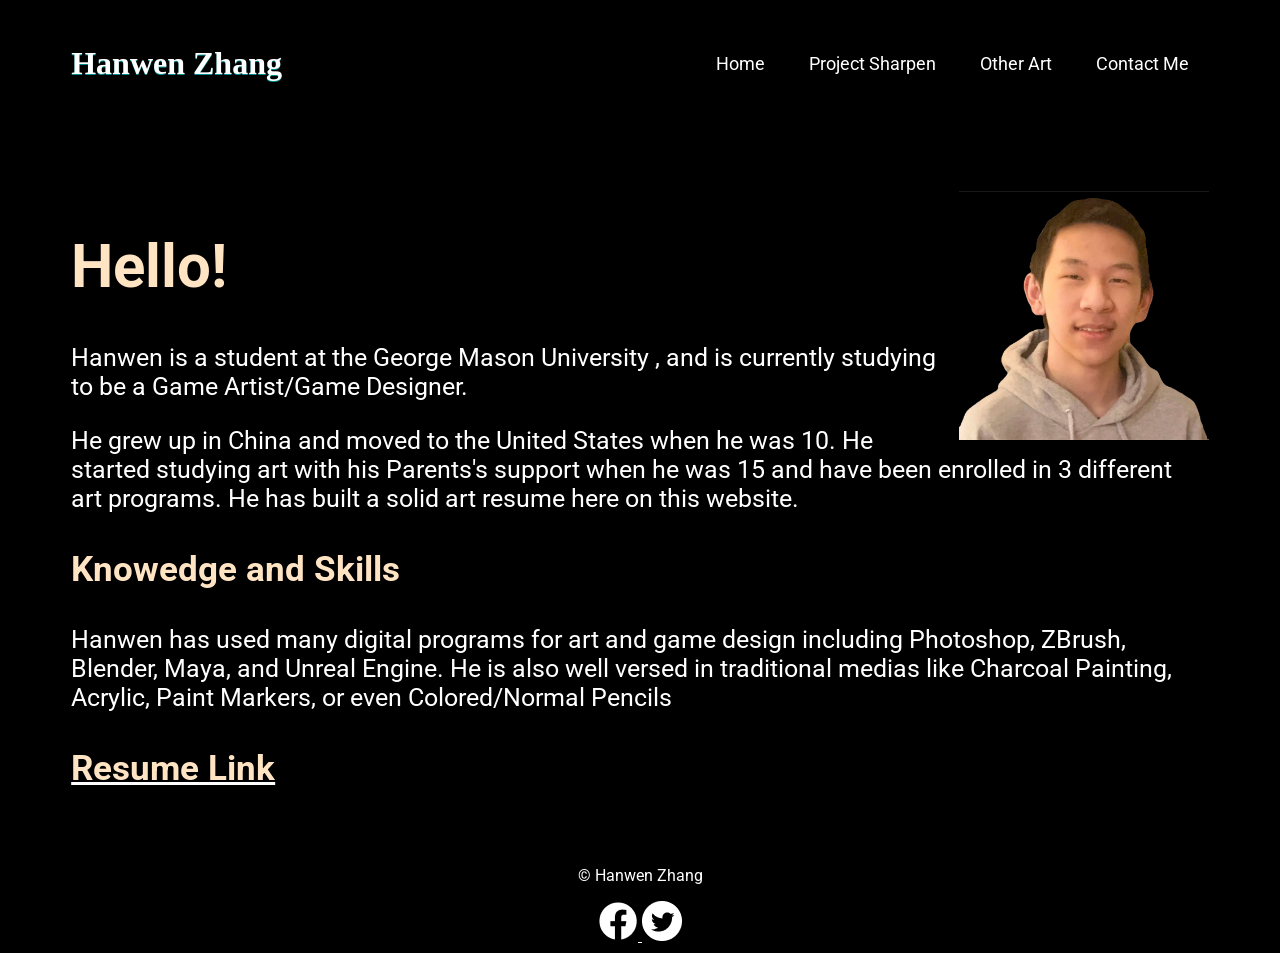
<file: index.html>
<!DOCTYPE html>
    <html lang="en">
    <head>
        <meta charset="UTF-8">
        <meta name="viewport" content="width=device-width, initial-scale=1.0">
        <title>Hanwen Zhang's Portfolio</title>
        <link rel="stylesheet" href="index.css">
    </head>
    <body>
        <header>
            <div class="container">
                <nav>
                    <div class="logo_div">
                        <h1 class="logo_style">Hanwen Zhang</h1>
                    </div>

                    <ul class="nav_list">
                        <li class="nav_list_item"><a href="index.html">Home</a></li>
                        <li class="nav_list_item"><a href="projects.html">Project Sharpen</a></li>
                        <li class="nav_list_item"><a href="other_art.html">Other Art</a></li>
                        <li class="nav_list_item"><a href="contact.html">Contact Me</a></li>                        
                    </ul>

                    <div class="hamburger_menu">
                        <img src="Images/hamburger-menu copy.svg">
                        <ul class="nav_list_hamburger_menu">
                            <li><a href="index.html">Home</a></li>
                            <li><a href="projects.html">Project Sharpen</a></li>
                            <li><a href="other_art.html">Other Art</a></li>
                            <li><a href="contact.html">Contact Me</a></li>
                        </ul>
                    </div>
                </nav>
            </div>
        </header>
        <main>
            <div class="homepage_text">
                <img src="Images/home.png"
                alt="home"
                width="250px"
                class="home_photo">
                <h1>Hello!</h1>
                <p>Hanwen is a student at the George Mason University , and is currently studying to be a Game Artist/Game Designer.</p>
                <p>He grew up in China and moved to the United States when he was 10. He started studying art with his Parents's support when he was 15 and have been enrolled in 3 different art programs. He has built a solid art resume here on this website.</p>
                <h3>Knowedge and Skills</h3>
                <p>Hanwen has used many digital programs for art and game design including Photoshop, ZBrush, Blender, Maya, and Unreal Engine. He is also well versed in traditional medias like Charcoal Painting, Acrylic, Paint Markers, or even Colored/Normal Pencils</p>
                <a href="Hanwen Zhang Resume .pdf" target="_blank"><h3>Resume Link</h3></a>
            </div>
        </main>
        <footer>
            <footer>
                <p>&copy; Hanwen Zhang</p>
                <a href="https://www.facebook.com" target="_blank">
                    <img src="Images/facebook-logo copy.png">
                </a>
                <a href="https://www.twitter.com" target="_blank">
                    <img src="Images/twitter-logo copy.png">
                </a>
            </footer>
        </footer>
    </body>
</html>
</file>
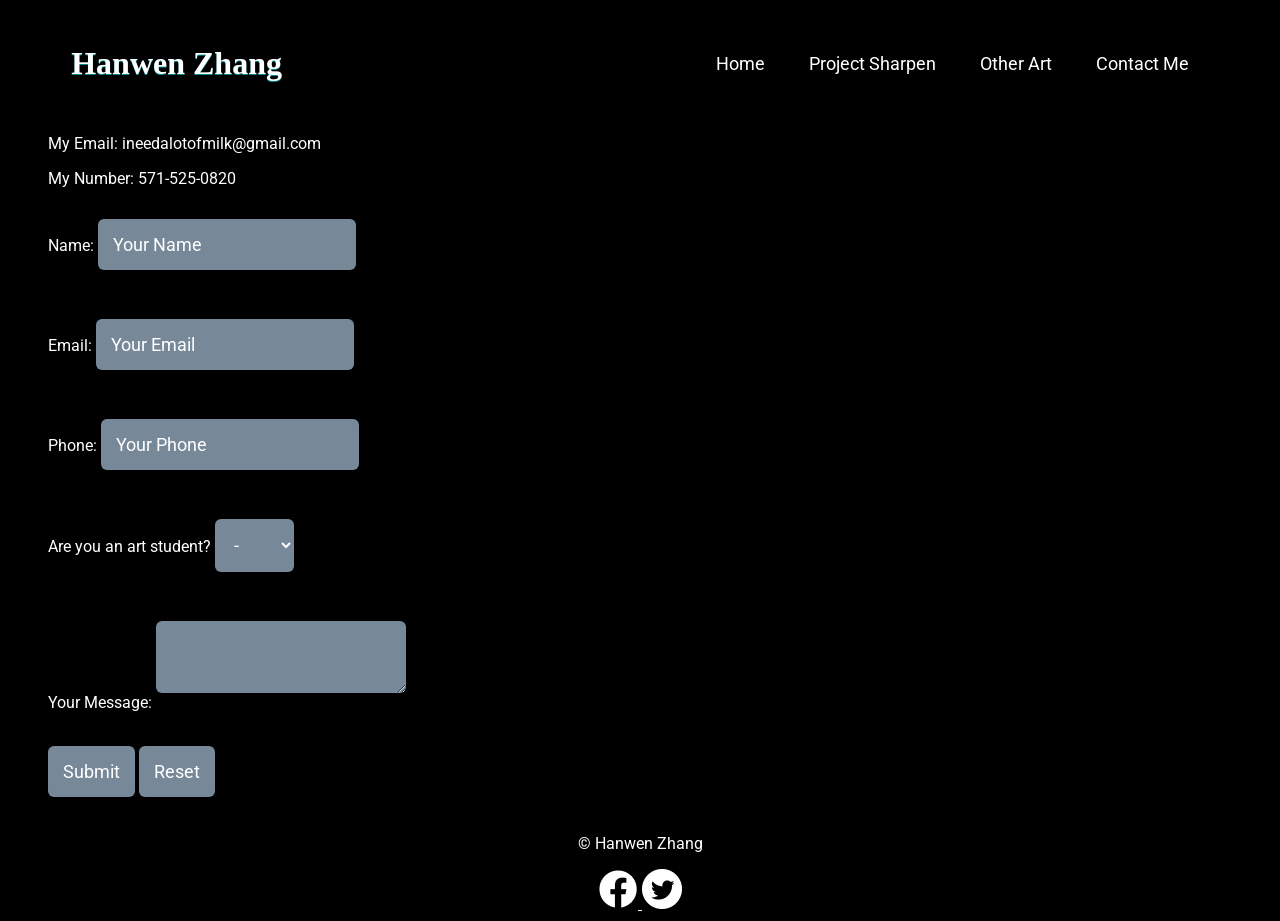
<file: contact.html>
<!DOCTYPE html>
    <html lang="en">
    <head>
        <meta charset="UTF-8">
        <meta name="viewport" content="width=device-width, initial-scale=1.0">
        <title>Contact Me</title>
        <link rel="stylesheet" href="index.css">
    </head>
    <body>
        <header>
            <div class="container">
                <nav>
                    <div class="logo_div">
                        <h1 class="logo_style">Hanwen Zhang</h1>
                    </div>

                    <ul class="nav_list">
                        <li class="nav_list_item"><a href="index.html">Home</a></li>
                        <li class="nav_list_item"><a href="projects.html">Project Sharpen</a></li>
                        <li class="nav_list_item"><a href="other_art.html">Other Art</a></li>
                        <li class="nav_list_item"><a href="contact.html">Contact Me</a></li>
                    </ul>

                    <div class="hamburger_menu">
                        <img src="Images/hamburger-menu copy.svg">
                        <ul class="nav_list_hamburger_menu">
                            <li><a href="index.html">Home</a></li>
                            <li><a href="projects.html">Project Sharpen</a></li>
                            <li><a href="other_art.html">Other Art</a></li>
                            <li><a href="contact.html">Contact Me</a></li>
                        </ul>
                    </div>
                </nav>
            </div>
        </header>
        <main>
            <form class=form name="submit-to-google-sheet" action="#">
                <p>My Email: ineedalotofmilk@gmail.com</p>
                <p>My Number: 571-525-0820</p>
                <div>
                    <lable for="form_name">Name:</lable>
                    <input name="name" id="form_name" value="Your Name" required>
                </div>
                <br>
                <div>
                    <lable for="form_email">Email:</lable>
                    <input name="email" id="form_email" value="Your Email" required>
                </div>
                <br>
                <div>
                    <lable for="form_phone">Phone:</lable>
                    <input name="phone" id="form_phone" value="Your Phone">
                </div>
                <br>
                <div>
                    <lable for="form_drop">Are you an art student?</lable>
                    <select name="dropdown" id="form_drop">
                        <option value="-">-</option>
                        <option value="Yes">Yes</option>
                        <option value="No">No</option>
                    </select>
                </div>
                <br>
                <div>
                    <lable for="form_textarea">Your Message:</lable>
                    <textarea id="form_textarea" name="textarea"></textarea>
                </div>
                <br>
                <input class=submitreset type="submit" value="Submit">
                <input class=submitreset type="reset" value="Reset">
            </form>
            <span id="msg"></span>
            <script>
                const scriptURL = 'https://script.google.com/macros/s/AKfycbxmbd8cDU_CuN1S8RuvcVF6ec_TkWqR059JWIFTO4dLgcV1X2H2AOGkD48W9Iu5Q7henw/exec'
                const form = document.forms['submit-to-google-sheet']
                const msg = document.getElementById("msg")
              
                form.addEventListener('submit', e => {
                  e.preventDefault()
                  fetch(scriptURL, { method: 'POST', body: new FormData(form)})
                    .then(response => {
                        msg.innerHTML = "Your form has been submitted succesfully"
                        setTimeout(function(){
                            msg.innerHTML = ""
                        }, 5000)
                        form.reset()
                    })
                    .catch(error => console.error('Error!', error.message))
                })
              </script>
        </main>
        <footer>
            <footer>
                <p>&copy; Hanwen Zhang</p>
                <a href="https://www.facebook.com" target="_blank">
                    <img src="Images/facebook-logo copy.png">
                </a>
                <a href="https://www.twitter.com" target="_blank">
                    <img src="Images/twitter-logo copy.png">
                </a>
            </footer>
        </footer>
    </body>
</html>
</file>
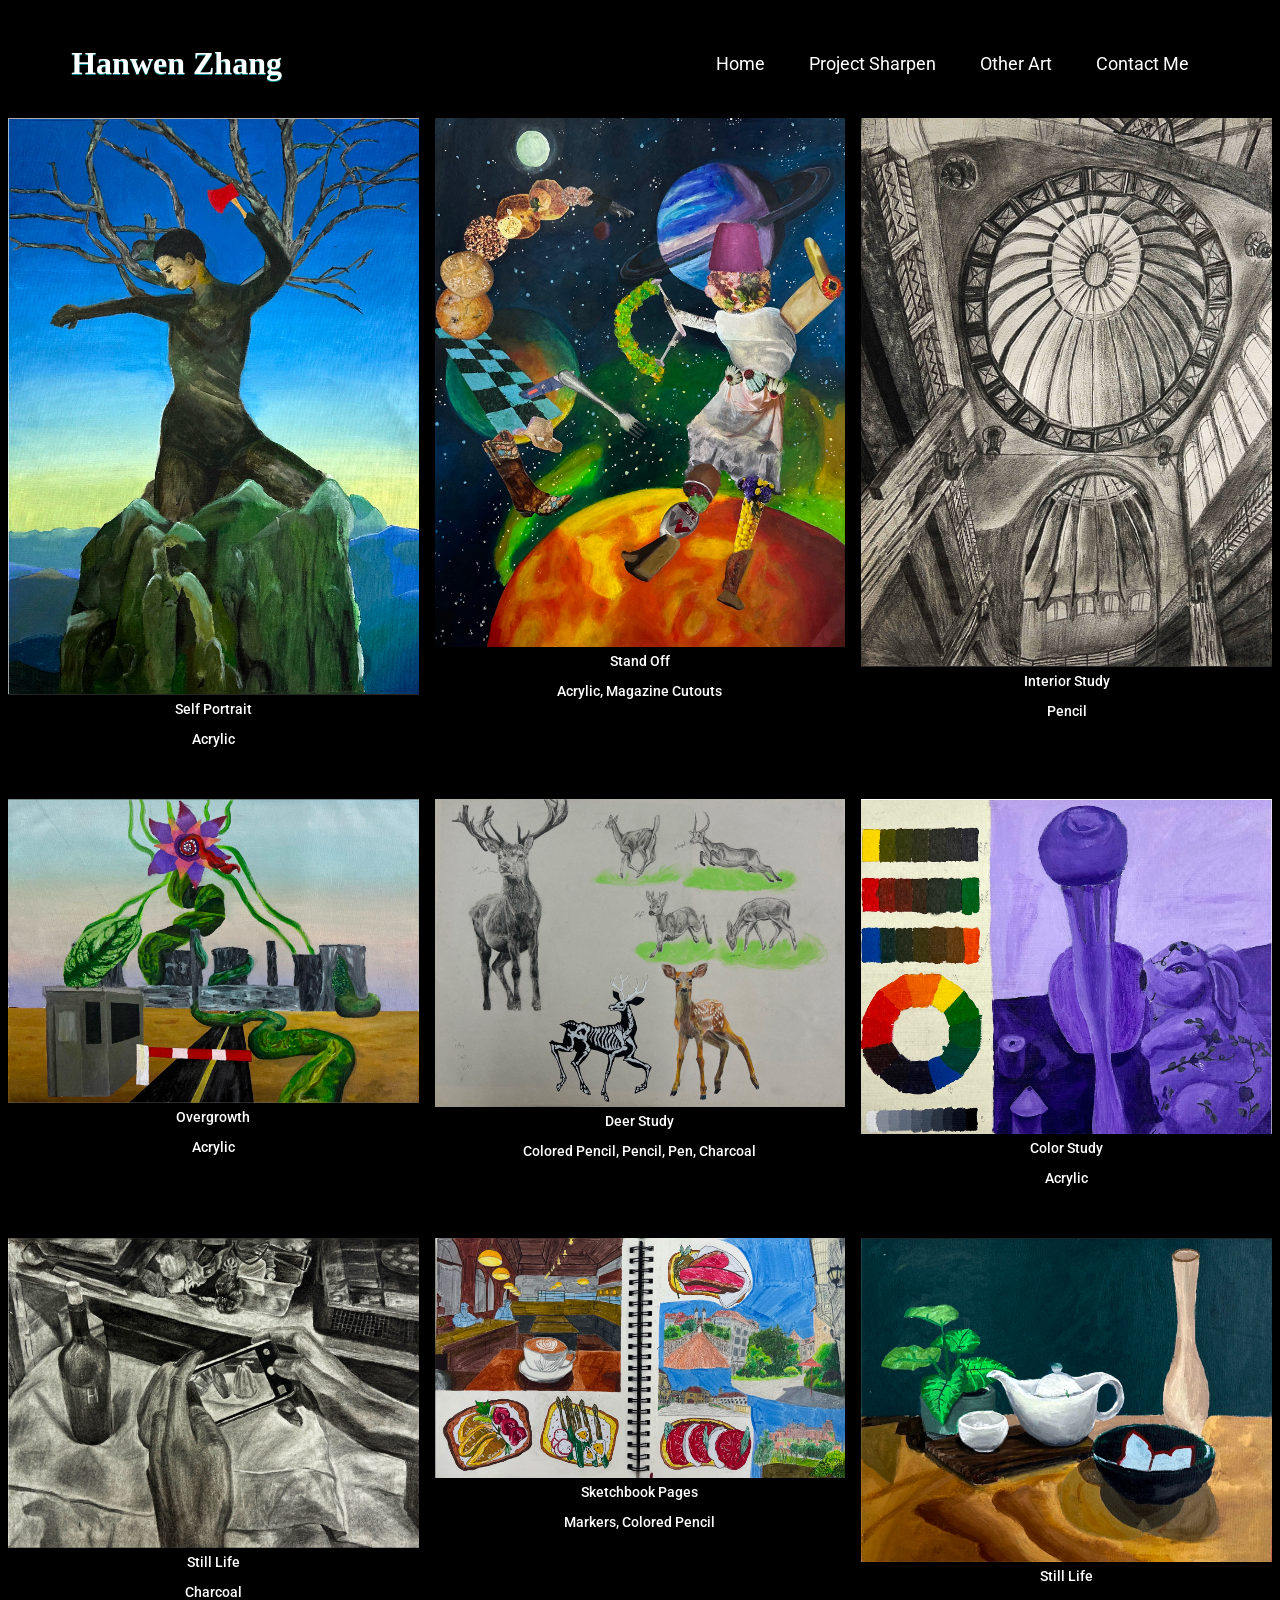
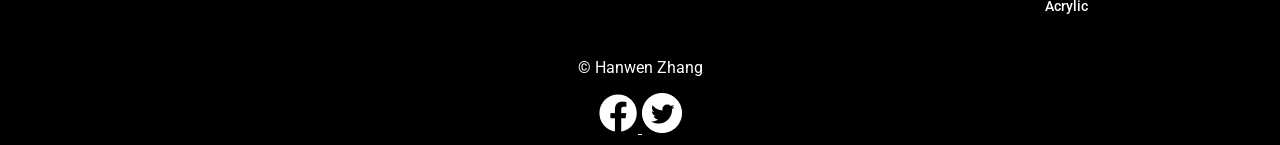
<file: other_art.html>
<!DOCTYPE html>
    <html lang="en">
    <head>
        <meta charset="UTF-8">
        <meta name="viewport" content="width=device-width, initial-scale=1.0">
        <title>Other Art</title>
        <link rel="stylesheet" href="index.css">
    </head>
    <body>
        <header>
            <div class="container">
                <nav>
                    <div class="logo_div">
                        <h1 class="logo_style">Hanwen Zhang</h1>
                    </div>

                    <ul class="nav_list">
                        <li class="nav_list_item"><a href="index.html">Home</a></li>
                        <li class="nav_list_item"><a href="projects.html">Project Sharpen</a></li>
                        <li class="nav_list_item"><a href="other_art.html">Other Art</a></li>
                        <li class="nav_list_item"><a href="contact.html">Contact Me</a></li>
                    </ul>

                    <div class="hamburger_menu">
                        <img src="Images/hamburger-menu copy.svg">
                        <ul class="nav_list_hamburger_menu">
                            <li><a href="index.html">Home</a></li>
                            <li><a href="projects.html">Project Sharpen</a></li>
                            <li><a href="other_art.html">Other Art</a></li>
                            <li><a href="contact.html">Contact Me</a></li>
                        </ul>
                    </div>
                </nav>
            </div>
        </header>
        <main>
            <div class="art_grid">
                <div class="Art_Piece">
                    <div class="artwork_row">
                        <img class="artwork" src="Images/Self_Portrait.png">
                    </div> <!--End of artwork-->
                    <div>
                        <div>
                            <p class="artwork_title">
                                Self Portrait
                            </p>
                            <p class="art_medium">
                                Acrylic
                            </p>
                        </div> <!--End of artwork title medium-->
                    </div> <!--End of artwork info-->
                </div> <!--End of art piece-->

                <div class="Art_Piece">
                    <div class="artwork_row">
                        <img class="artwork" src="Images/Collage.png">
                    </div> <!--End of artwork-->
                    <div>
                        <div>
                            <p class="artwork_title">
                                Stand Off
                            </p>
                            <p class="art_medium">
                                Acrylic, Magazine Cutouts
                            </p>
                        </div> <!--End of artwork title medium-->
                    </div> <!--End of artwork info-->
                </div> <!--End of art piece-->

                <div class="Art_Piece">
                    <div class="artwork_row">
                        <img class="artwork" src="Images/Interior_Study.png">
                    </div> <!--End of artwork-->
                    <div>
                        <div>
                            <p class="artwork_title">
                                Interior Study
                            </p>
                            <p class="art_medium">
                                Pencil
                            </p>
                        </div> <!--End of artwork title medium-->
                    </div> <!--End of artwork info-->
                </div> <!--End of art piece-->

                <div class="Art_Piece">
                    <div class="artwork_row">
                        <img class="artwork" src="Images/Overgrowth.png">
                    </div> <!--End of artwork-->
                    <div>
                        <div>
                            <p class="artwork_title">
                                Overgrowth
                            </p>
                            <p class="art_medium">
                                Acrylic
                            </p>
                        </div> <!--End of artwork title medium-->
                    </div> <!--End of artwork info-->
                </div> <!--End of art piece-->

                <div class="Art_Piece">
                    <div class="artwork_row">
                        <img class="artwork" src="Images/Deer_Study.png">
                    </div> <!--End of artwork-->
                    <div>
                        <div>
                            <p class="artwork_title">
                                Deer Study
                            </p>
                            <p class="art_medium">
                                Colored Pencil, Pencil, Pen, Charcoal
                            </p>
                        </div> <!--End of artwork title medium-->
                    </div> <!--End of artwork info-->
                </div> <!--End of art piece-->

                <div class="Art_Piece">
                    <div class="artwork_row">
                        <img class="artwork" src="Images/Color_Theory.png">
                    </div> <!--End of artwork-->
                    <div>
                        <div>
                            <p class="artwork_title">
                                Color Study
                            </p>
                            <p class="art_medium">
                                Acrylic
                            </p>
                        </div> <!--End of artwork title medium-->
                    </div> <!--End of artwork info-->
                </div> <!--End of art piece-->

                <div class="Art_Piece">
                    <div class="artwork_row">
                        <img class="artwork" src="Images/First_Charcoal.png">
                    </div> <!--End of artwork-->
                    <div>
                        <div>
                            <p class="artwork_title">
                                Still Life
                            </p>
                            <p class="art_medium">
                                Charcoal
                            </p>
                        </div> <!--End of artwork title medium-->
                    </div> <!--End of artwork info-->
                </div> <!--End of art piece-->

                <div class="Art_Piece">
                    <div class="artwork_row">
                        <img class="artwork" src="Images/Sketchbook_Spread.png">
                    </div> <!--End of artwork-->
                    <div>
                        <div>
                            <p class="artwork_title">
                                Sketchbook Pages
                            </p>
                            <p class="art_medium">
                                Markers, Colored Pencil
                            </p>
                        </div> <!--End of artwork title medium-->
                    </div> <!--End of artwork info-->
                </div> <!--End of art piece-->

                <div class="Art_Piece">
                    <div class="artwork_row">
                        <img class="artwork" src="Images/Still_Life.png">
                    </div> <!--End of artwork-->
                    <div>
                        <div>
                            <p class="artwork_title">
                                Still Life
                            </p>
                            <p class="art_medium">
                                Acrylic
                            </p>
                        </div> <!--End of artwork title medium-->
                    </div> <!--End of artwork info-->
                </div> <!--End of art piece-->
                
            </div>
        </main>
        <footer>
            <footer>
                <p>&copy; Hanwen Zhang</p>
                <a href="https://www.facebook.com" target="_blank">
                    <img src="Images/facebook-logo copy.png">
                </a>
                <a href="https://www.twitter.com" target="_blank">
                    <img src="Images/twitter-logo copy.png">
                </a>
            </footer>
        </footer>
    </body>
</html>
</file>
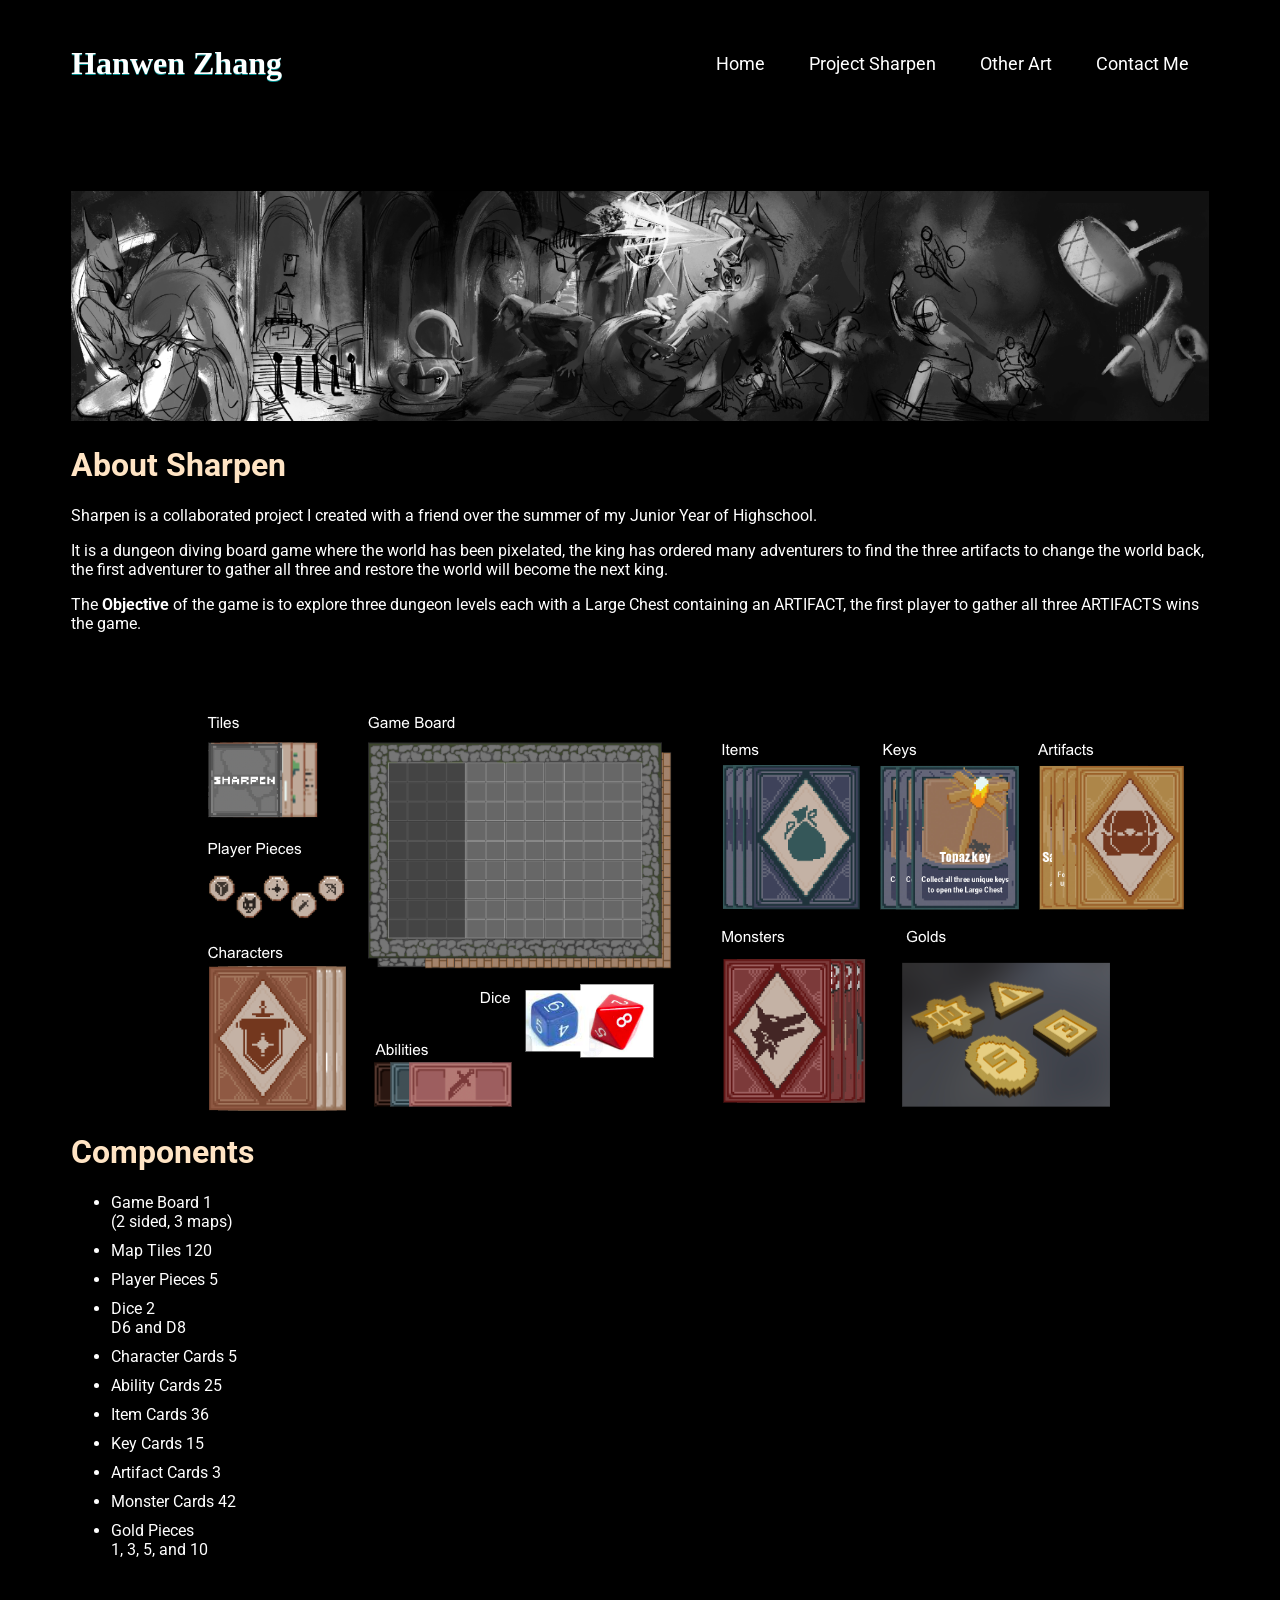
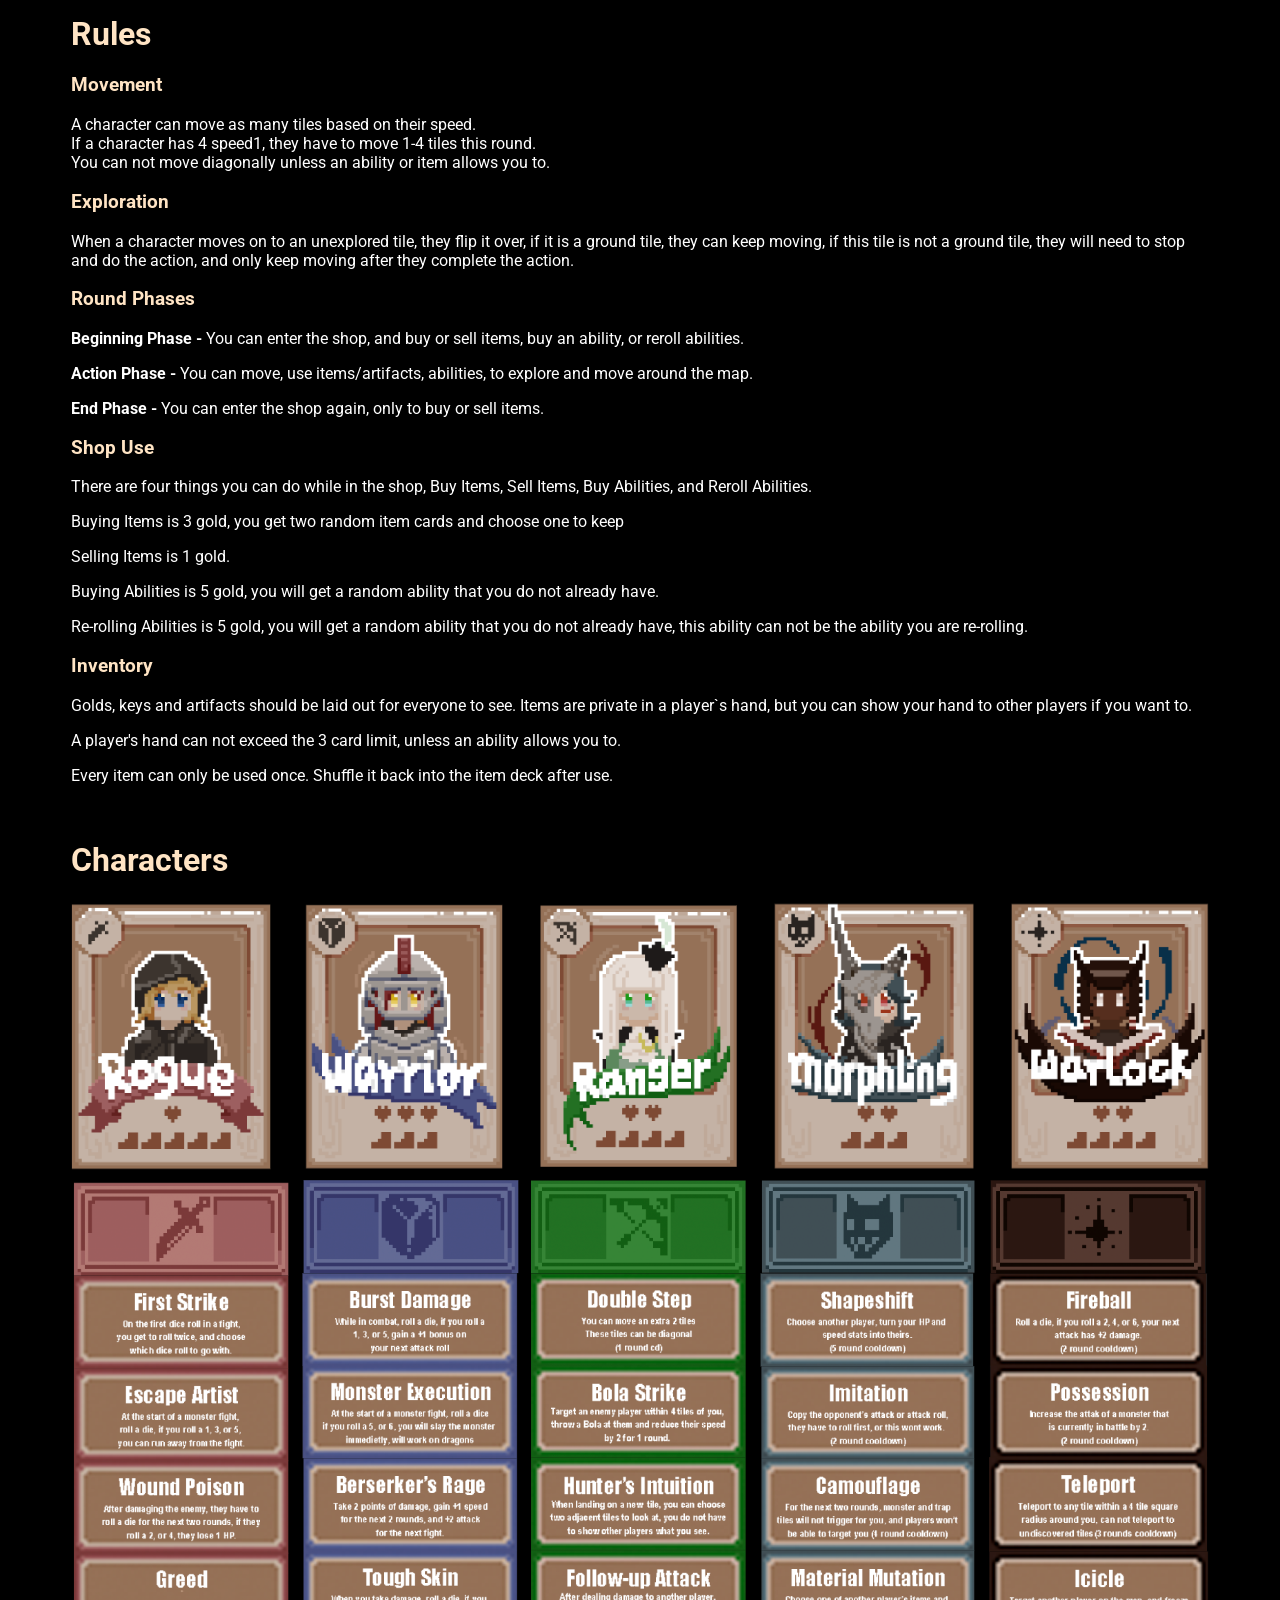
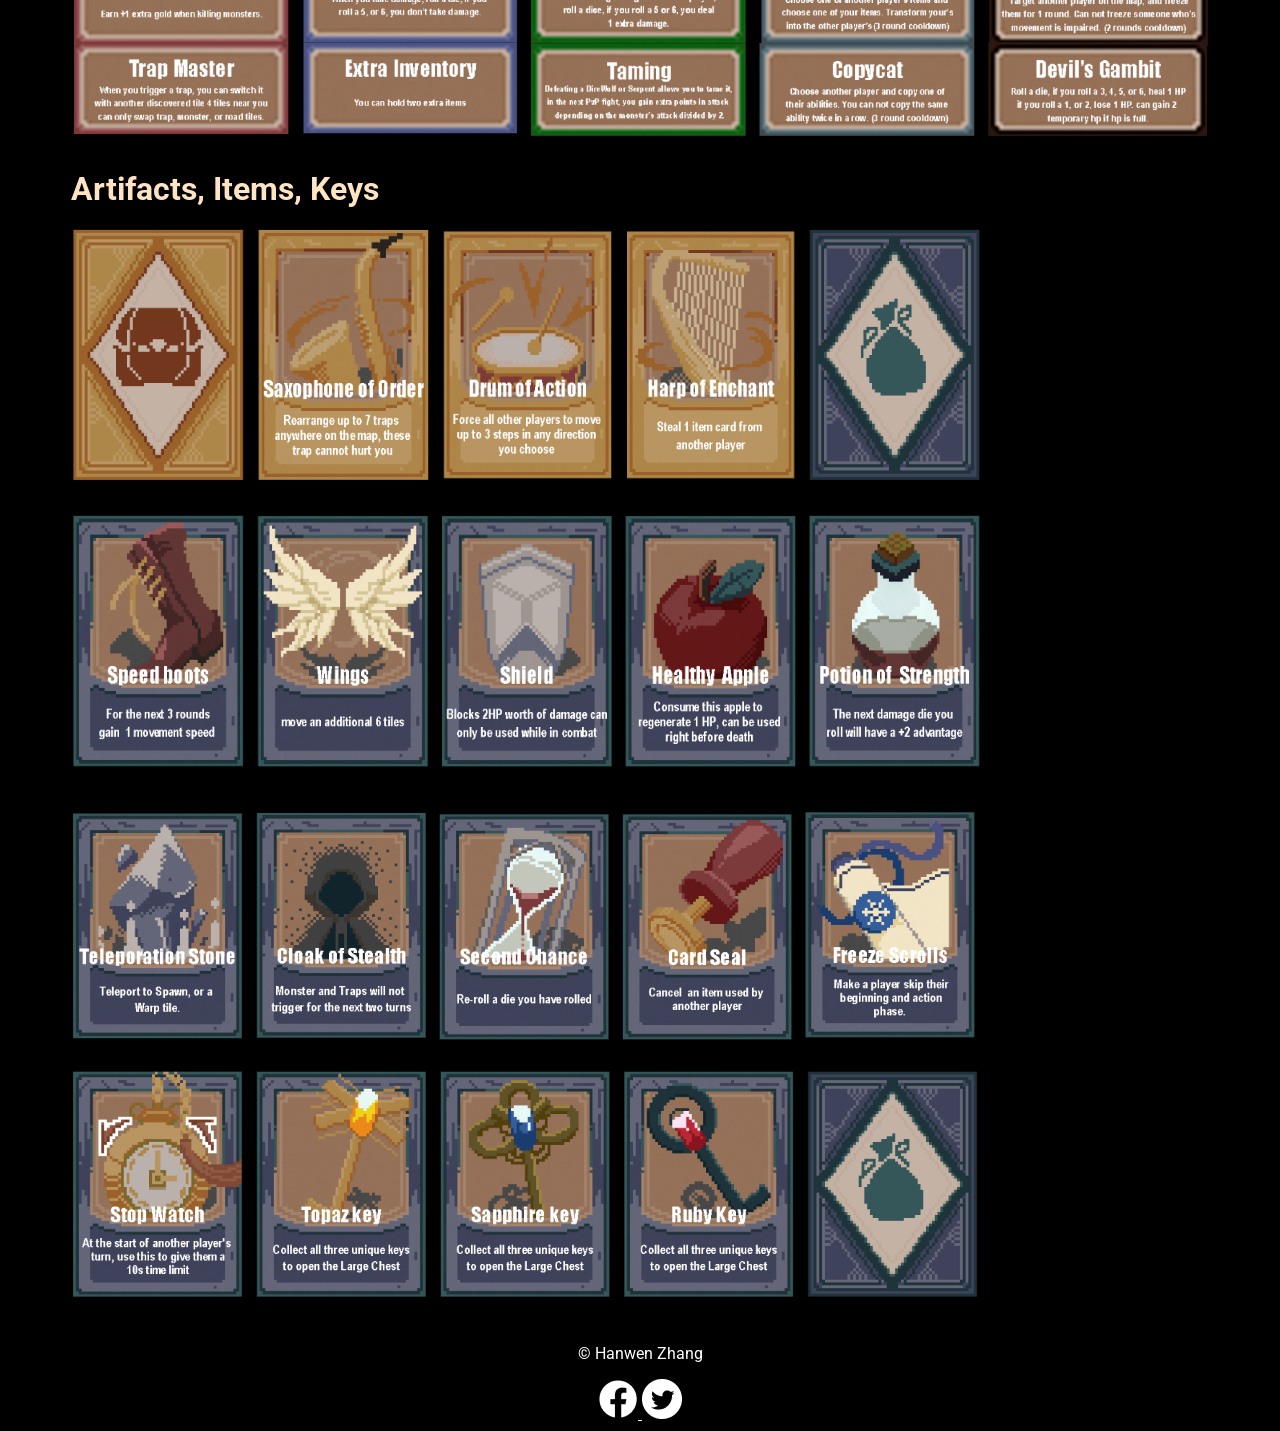
<file: projects.html>
<!DOCTYPE html>
    <html lang="en">
    <head>
        <meta charset="UTF-8">
        <meta name="viewport" content="width=device-width, initial-scale=1.0">
        <title>Project Sharpen</title>
        <link rel="stylesheet" href="index.css">
    </head>
    <body>
        <header>
            <div class="container">
                <nav>
                    <div class="logo_div">
                        <h1 class="logo_style">Hanwen Zhang</h1>
                    </div>

                    <ul class="nav_list">
                        <li class="nav_list_item"><a href="index.html">Home</a></li>
                        <li class="nav_list_item"><a href="projects.html">Project Sharpen</a></li>
                        <li class="nav_list_item"><a href="other_art.html">Other Art</a></li>
                        <li class="nav_list_item"><a href="contact.html">Contact Me</a></li>
                    </ul>

                    <div class="hamburger_menu">
                        <img src="Images/hamburger-menu copy.svg">
                        <ul class="nav_list_hamburger_menu">
                            <li><a href="index.html">Home</a></li>
                            <li><a href="projects.html">Project Sharpen</a></li>
                            <li><a href="other_art.html">Other Art</a></li>
                            <li><a href="contact.html">Contact Me</a></li>
                            
                        </ul>
                    </div>
                </nav>
            </div>
        </header>
        <main>
            <div class="projectpage_text">
                <div>
                    <img class="sharpen_banner" src="Images/Sharpen_banner.png">
                    <h1>About Sharpen</h1>
                    <p>Sharpen is a collaborated project I created with a friend over the summer of my Junior Year of Highschool.</p>
                    <p>It is a dungeon diving board game where the world has been pixelated, the king has ordered many adventurers to find the three artifacts to change the world back, the first adventurer to gather all three and restore the world will become the next king.</p>
                    <p>The <strong>Objective</strong> of the game is to explore three dungeon levels each with a Large Chest containing an ARTIFACT, the first player to gather all three ARTIFACTS wins the game.
                    </p>
                </div>
                <br>
                <div>
                    <img class="sharpen_components" src="Images/Sharpen_Components.png">
                    <h1>Components</h1>
                    <ul class="sharpen_components_list">
                        <li>Game Board 1 <br>&#40;2 sided, 3 maps&#41;</li>
                        <li>Map Tiles 120</li>
                        <li>Player Pieces 5 </li>
                        <li>Dice 2<br> D6 and D8</li>
                        <li>Character Cards 5</li>
                        <li>Ability Cards 25</li>
                        <li>Item Cards 36</li>
                        <li>Key Cards 15</li>
                        <li>Artifact Cards 3</li>
                        <li>Monster Cards 42</li>
                        <li>Gold Pieces <br> 1, 3, 5, and 10</li>
                    </ul>
                </div>
                <br>
                <div>
                    <h1>Rules</h1>

                    <h3>Movement</h3>
                    <p>A character can move as many tiles based on their speed.<br>
                        If a character has 4 speed1, they have to move 1-4 tiles this round.<br>
                        You can not move diagonally unless an ability or item allows you to.
                    </p>

                    <h3>Exploration</h3>
                    <p>When a character moves on to an unexplored tile, they flip it over, if it is a ground tile, they can keep moving, if this tile is not a ground tile, they will need to stop and do the action, and only keep moving after they complete the action.
                    </p>

                    <h3>Round Phases</h3>
                    <p><strong>Beginning Phase - </strong>You can enter the shop, and buy or sell items, buy an ability, or reroll abilities.</p>
                    <p><strong>Action Phase - </strong>You can move, use items/artifacts, abilities, to explore and move around the map.</p>
                    <p><strong>End Phase - </strong>You can enter the shop again, only to buy or sell items.</p>

                    <h3>Shop Use</h3>
                    <p>There are four things you can do while in the shop, Buy Items, Sell Items, Buy Abilities, and Reroll Abilities.</p>
                    <p>Buying Items is 3 gold, you get two random item cards and choose one to keep</p>
                    <p>Selling Items is 1 gold.</p>
                    <p>Buying Abilities is 5 gold, you will get a random ability that you do not already have.</p>
                    <p>Re-rolling Abilities is 5 gold, you will get a random ability that you do not already have, this ability can not be the ability you are re-rolling.</p>

                    <h3>Inventory</h3>
                    <p>Golds, keys and artifacts should be laid out for everyone to see. Items are private in a player&#96;s hand, but you can show your hand to other players if you want to.</p>
                    <p>A player's hand can not exceed the 3 card limit, unless an ability allows you to.</p>
                    <p>Every item can only be used once. Shuffle it back into the item deck after use.</p>
                </div>
                <br>
                <div>
                    <h1>Characters</h1>
                    <img class="cards" src="Images/Sharpen_cha.png">
                    <img class="cards" src="Images/Sharpen_cha_abilities.png">

                    <h1>Artifacts, Items, Keys</h1>
                    <img class="cards" src="Images/Sharpen_Cards1.png" width="80%" height="auto">
                    <br>
                    <br>
                    <br>
                    <img class="cards" src="Images/Sharpen_Cards2.png" width="80%" height="auto">

                </div>
            </div>
        </main>
        <footer>
            <footer>
                <p>&copy; Hanwen Zhang</p>
                <a href="https://www.facebook.com" target="_blank">
                    <img src="Images/facebook-logo copy.png">
                </a>
                <a href="https://www.twitter.com" target="_blank">
                    <img src="Images/twitter-logo copy.png">
                </a>
            </footer>
        </footer>
    </body>
</html>
</file>
<file: index.css>
@import url(https://fonts.googleapis.com/css?family=Roboto:100,100italic,300,300italic,regular,italic,500,500italic,700,700italic,900,900italic);

* {
    font-family: Roboto, Arial, Helvetica, sans-serif;
    background-color: black;
    color: white;
}

header{
    background-color: bisque;
}

.container {
    padding: 10px 5%;
}

nav {
    display:flex;
    align-items: center;
    justify-content: space-between;
    flex-wrap: wrap;
}

.logo_style {
    font-size: xx-large;
	display: grid;
	color: white;
	font-family: "Henny Penny", cursive;
    text-shadow: 0 1px darkcyan;
}

nav ul li{
    display: inline-block;
    list-style: none;
    margin: 5px 20px;
}

nav ul li a{
    color: white;
    text-decoration: none;
    font-size: 18px;
}

nav ul li a:hover{
    color:bisque;
    font-weight: bolder;
}

.hamburger_menu {
    position: absolute;
    display: none;
}

.nav_list_hamburger_menu {
    display: none;
}

@media (max-width: 1100px) {
    .nav_list{
        display: none;
    }

    .hamburger_menu {
        display: block;
        right: 20px;
        top: 40px;
        width: 150px;
    }

    .hamburger_menu img {
        width: 50px;
    }

    .hamburger_menu:hover {
        cursor: pointer;
    }

    .hamburger_menu:hover .nav_list_hamburger_menu {
        display: block;
        list-style-type: none;
    }

    .nav_list_hamburger_menu li {
        border-top: 1px solid bisque;
        color: white;
        margin-top: 6px;
        padding-top: 10px;
    }

    .nav_list_hamburger_menu a {
        color: white;
    }

    .nav_list_hamburger_menu li a:hover {
        color: bisque;
        font-weight: bolder;
    }
}

.homepage_text{
    margin-top: 5%;
    font-size: 30px;
    padding: 10px 5%;
}

.homepage_text h1,h3{
    color:bisque;
}

.homepage_text p{
    font-size: 25px;
    margin-top: 20px;
}

.home_photo, .sharpen_components{
    float: right;
    padding-left: 20px;
}

footer {
    text-align: center;
    margin-top: 2em;
}

.art_grid {
    display: grid;
    grid-template-columns: repeat(3, 1fr);
    column-gap: 16px;
    row-gap: 40px;
}

.artwork, .sharpen_banner, .sharpen_components, .cards{
    max-width: 100%;
    height: auto;
    width: auto\9; /* ie8 */
}

.artwork_title, .art_medium {
    margin-top:0;
    text-align: center;
    font-size: 14px;
    font-weight: 500;
    margin-bottom: 10px;
    line-height: 20px;
}

.projectpage_text{
    margin-top: 5%;
    padding: 10px 5%;
}

.projectpage_text h1, h2, h3{
    color:bisque;
}

.sharpen_components_list li{
    margin-bottom: 10px;
}

form input, form textarea, form select{
    border: 0;
    outline: bisque;
    background: lightslategray;
    padding: 15px;
    margin: 15px 0;
    font-size: 18px;
    border-radius: 6px;
}

.submitreset {
    background: lightslategray;
}

.submitreset:hover {
    color: black;
    background: bisque;
}

.form {
    margin-left: 40px;
}

#msg {
    color: bisque;
    margin-top: -10px;
    display: block;
}
</file>
